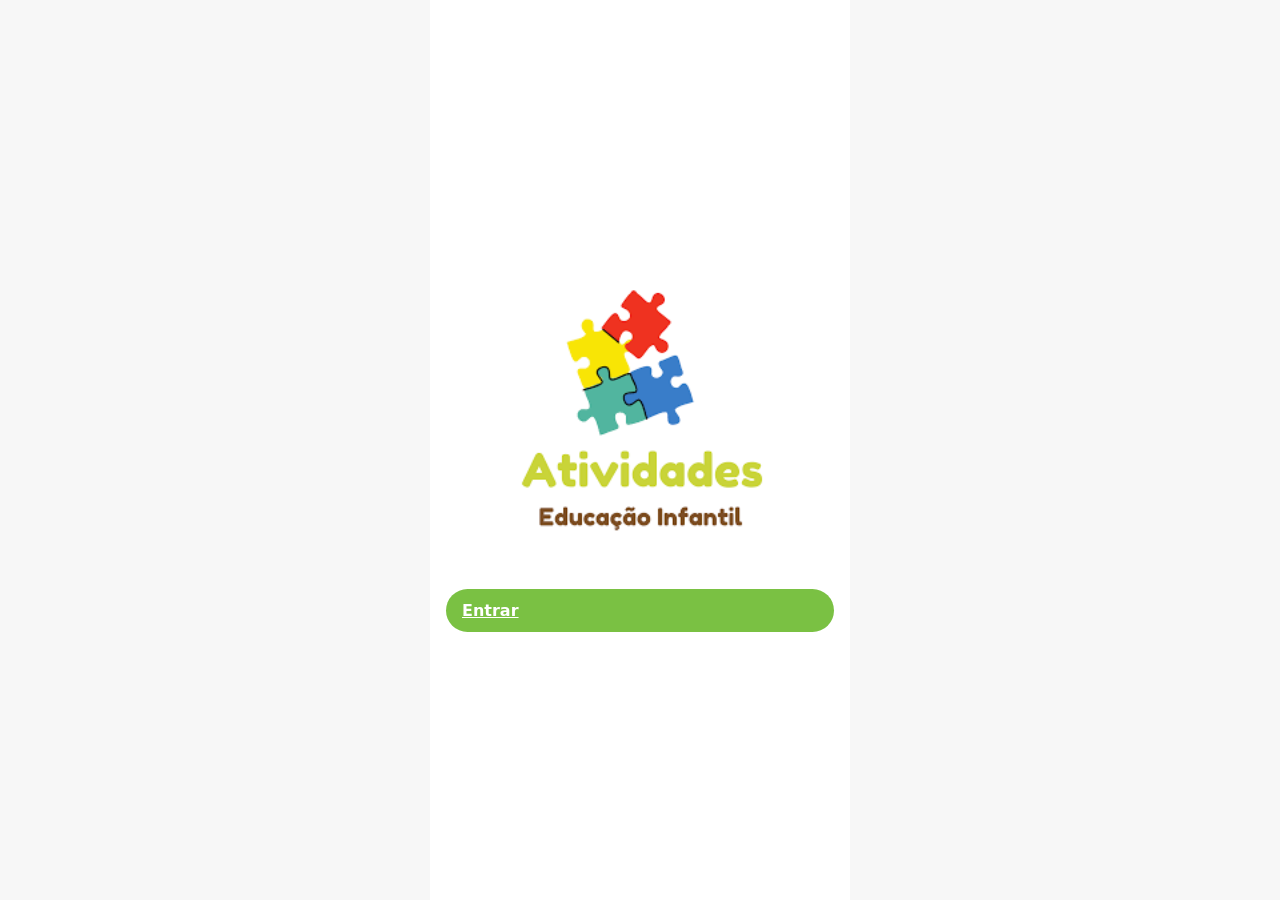
<file: index.html>
<!DOCTYPE html>
<html lang="pt-BR">
<head>
  <meta charset="UTF-8">
  <meta name="viewport" content="width=device-width, initial-scale=1.0">
  <title>Página Inicial</title>
  <link rel="stylesheet" href="style.css">
</head>
<body>
  <div class="screen">
    <!-- Cabeçalho -->

    <!-- Conteúdo principal -->
   <main class="main main-index">
      <!-- Logo centralizado e maior -->
      <img src="assets/logo1.png" alt="Logo" class="logo-big">

      <!-- Botão abaixo do logo -->
      <div class="button-container">
        <a href="login.html" class="btn">Entrar</a>
      </div>
    </main>
  </div>
</body>
</html>
</file>
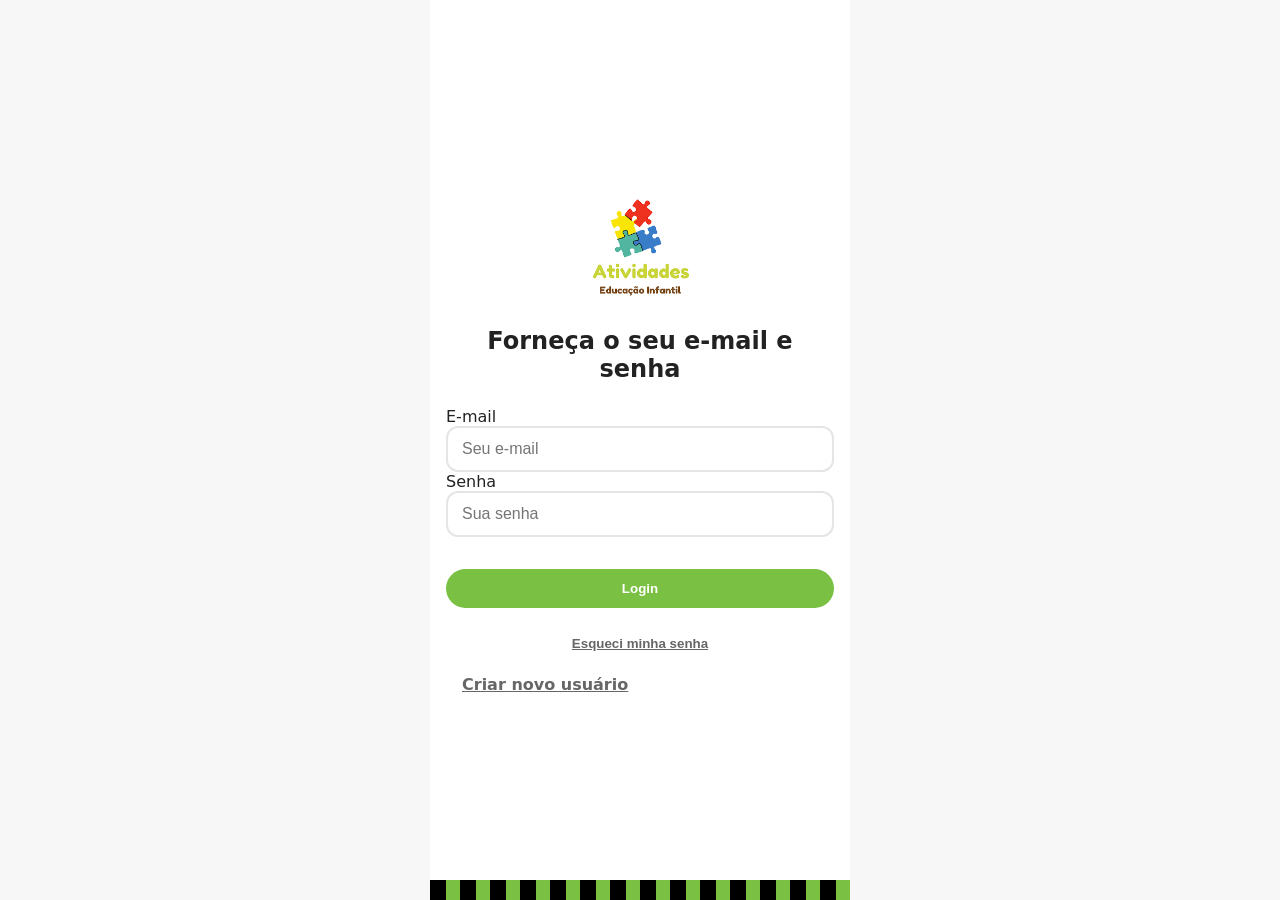
<file: atividade.html>
<!DOCTYPE html>
<html lang="pt-BR">
<head>
  <meta charset="UTF-8">
  <title>Atividade</title>
  <meta name="viewport" content="width=device-width, initial-scale=1">
  <link rel="stylesheet" href="style.css">
</head>
<body>
  <div class="screen">
    <div class="header">
      <div class="hamburger"></div>
    </div>

    <main class="main center">
      <!-- script.js injeta conteúdo aqui conforme o id da URL -->
      <div id="activityContainer"></div>
      <a class="btn link mt-8" href="ideias.html">Voltar</a>
    </main>

    <div class="footer"></div>
  </div>

  <script src="script.js"></script>
</body>
</html>
</file>
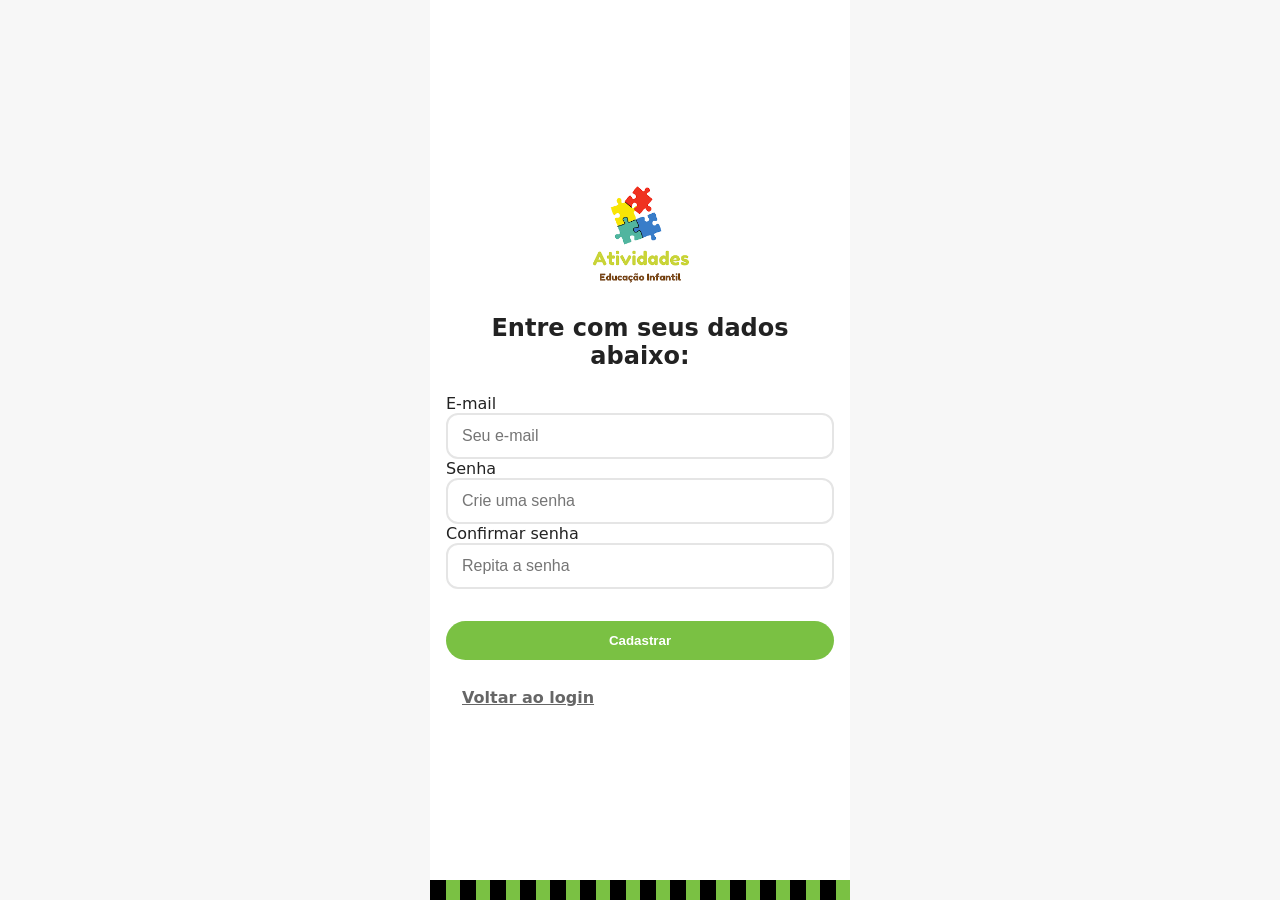
<file: cadastro.html>
<!DOCTYPE html>
<html lang="pt-BR">
<head>
  <meta charset="UTF-8">
  <title>Cadastrar usuário</title>
  <meta name="viewport" content="width=device-width, initial-scale=1">
  <link rel="stylesheet" href="style.css">
</head>
<body>
  <div class="screen">
   
    <main class="main main-auth">
      <img src="assets/logo1.png" class="logo" alt="logo">
      
      <h1 class="center">Entre com seus dados abaixo:</h1>

      <!-- O script.js faz a validação e salva no LocalStorage -->
      <form id="registerForm" class="mt-4">
        <label>E-mail</label>
        <input class="input" type="email" name="email" placeholder="Seu e-mail" required>

        <label class="mt-4">Senha</label>
        <input class="input" type="password" name="password" placeholder="Crie uma senha" required>

        <label class="mt-4">Confirmar senha</label>
        <input class="input" type="password" name="confirm" placeholder="Repita a senha" required>

        <button class="btn mt-8" type="submit">Cadastrar</button>
        <a class="btn link mt-4" href="login.html">Voltar ao login</a>
      </form>
    </main>

    <div class="footer"></div>
  </div>

  <script src="script.js"></script>
</body>
</html>
</file>
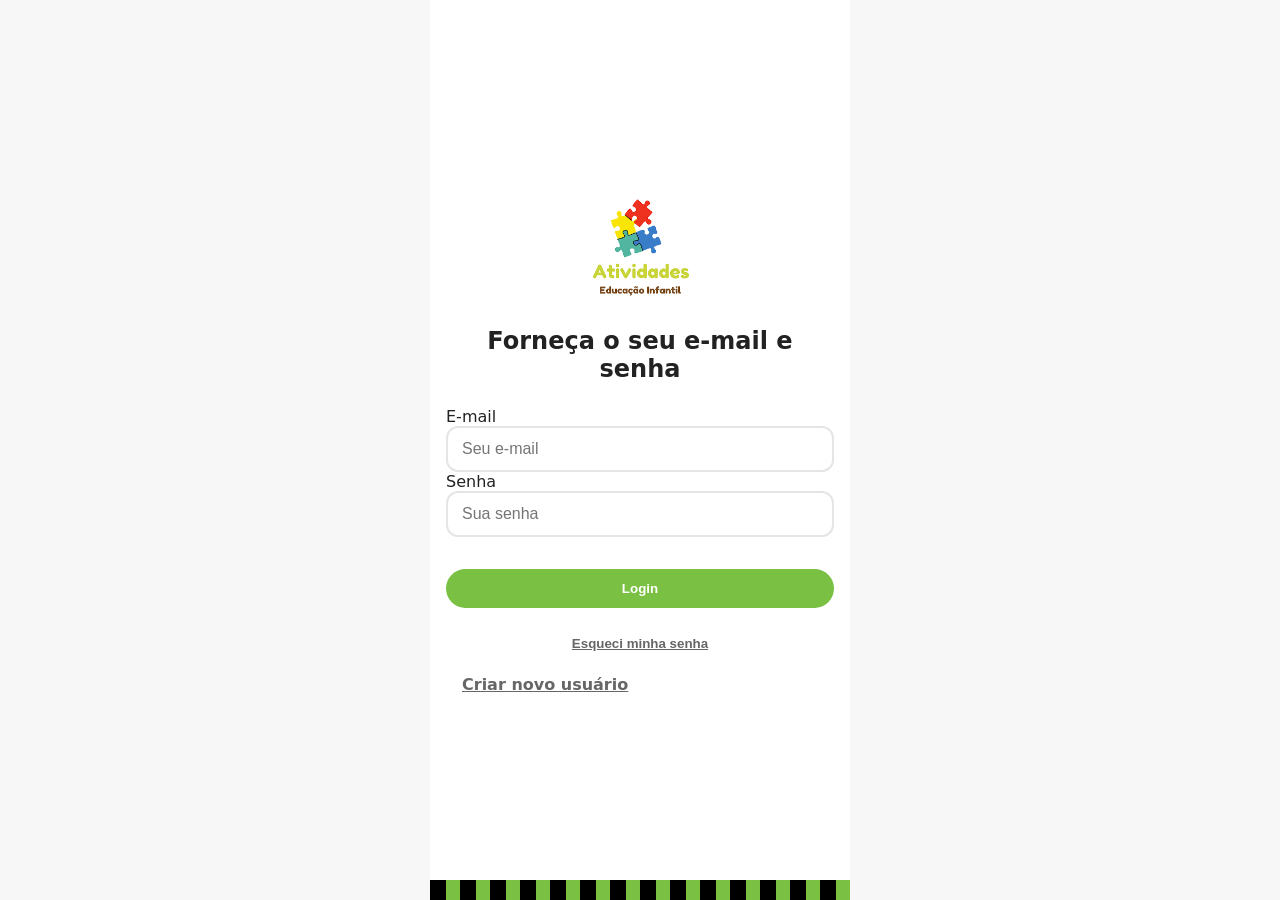
<file: criar.html>
<!DOCTYPE html>
<html lang="pt-BR">
<head>
  <meta charset="UTF-8">
  <title>Criar tarefa</title>
  <meta name="viewport" content="width=device-width, initial-scale=1">
  <link rel="stylesheet" href="style.css">
</head>
<body>
  <div class="screen">
    <div class="header">
      <div class="hamburger"></div>
    </div>

    <main class="main">
      <h1>Criar tarefas</h1>

      <!-- O script.js faz upload (DataURL) e salva no LocalStorage -->
      <form id="createTaskForm" class="mt-4">
        <label>Título da tarefa</label>
        <input class="input" name="title" type="text" placeholder="Ex.: Ler capítulo 1" required>

        <label class="mt-4">Descrição</label>
        <textarea class="textarea" name="description" placeholder="Detalhes da tarefa"></textarea>

        <label class="mt-4">Imagem (opcional)</label>
        <input class="file" name="image" type="file" accept="image/*">

        <button class="btn mt-8" type="submit">Salvar tarefa</button>
      </form>

      <a class="btn link mt-4" href="tarefas.html">Minhas tarefas</a>
    </main>

    <div class="footer"></div>
  </div>

  <script src="script.js"></script>
</body>
</html>
</file>
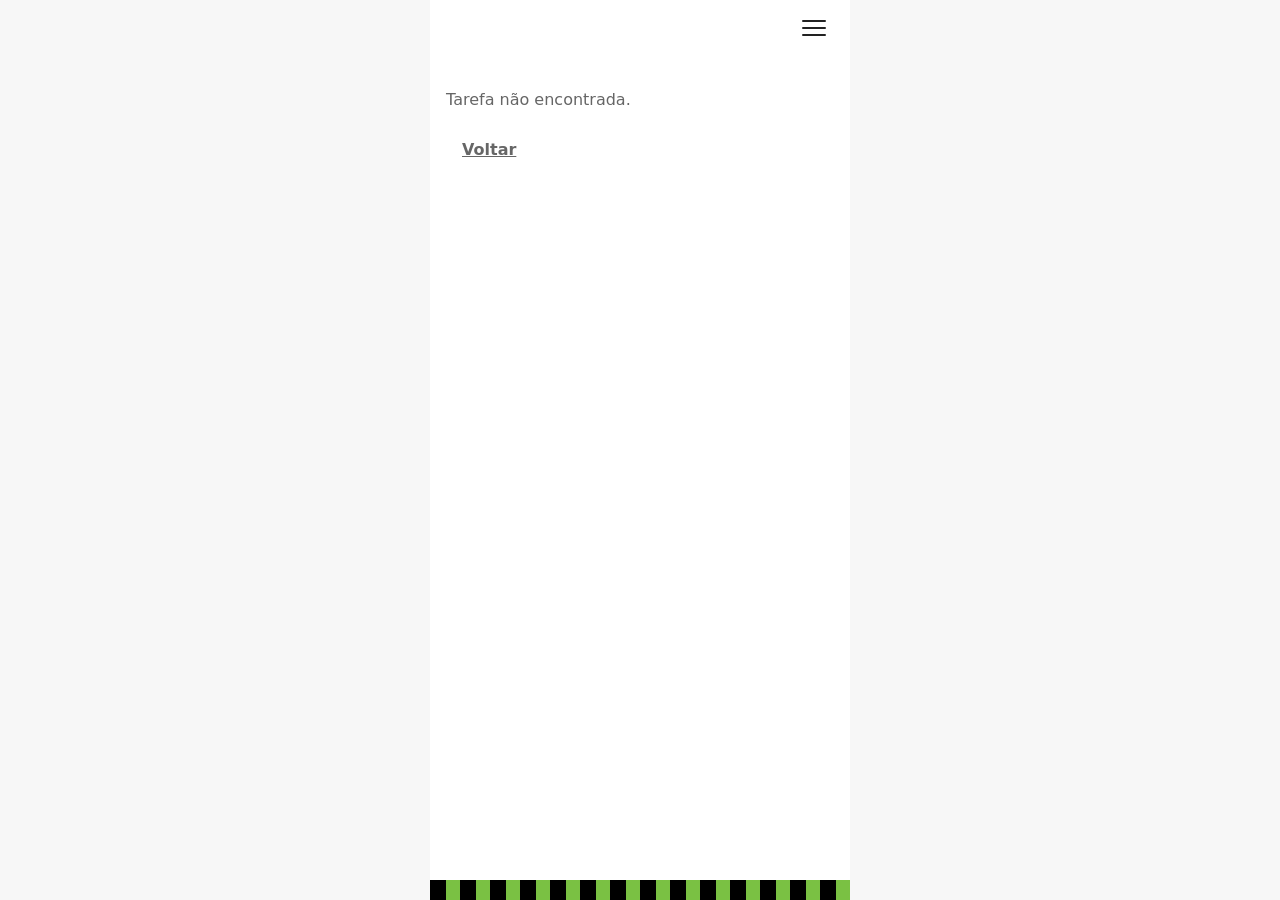
<file: detalhes.html>
<!DOCTYPE html>
<html lang="pt-BR">
<head>
  <meta charset="UTF-8">
  <title>Tarefa</title>
  <meta name="viewport" content="width=device-width, initial-scale=1">
  <link rel="stylesheet" href="style.css">
</head>

<body>
  <div class="screen">

    <div class="header">
      <div class="hamburger"></div>
    </div>

    <main class="main tarefa-page">

      <div id="taskContainer"></div>

     <a class="btn link task-back" href="tarefas.html">Voltar</a>
      
    </main>

    <div class="footer"></div>

  </div>

  <script src="script.js"></script>
</body>
</html>
</file>
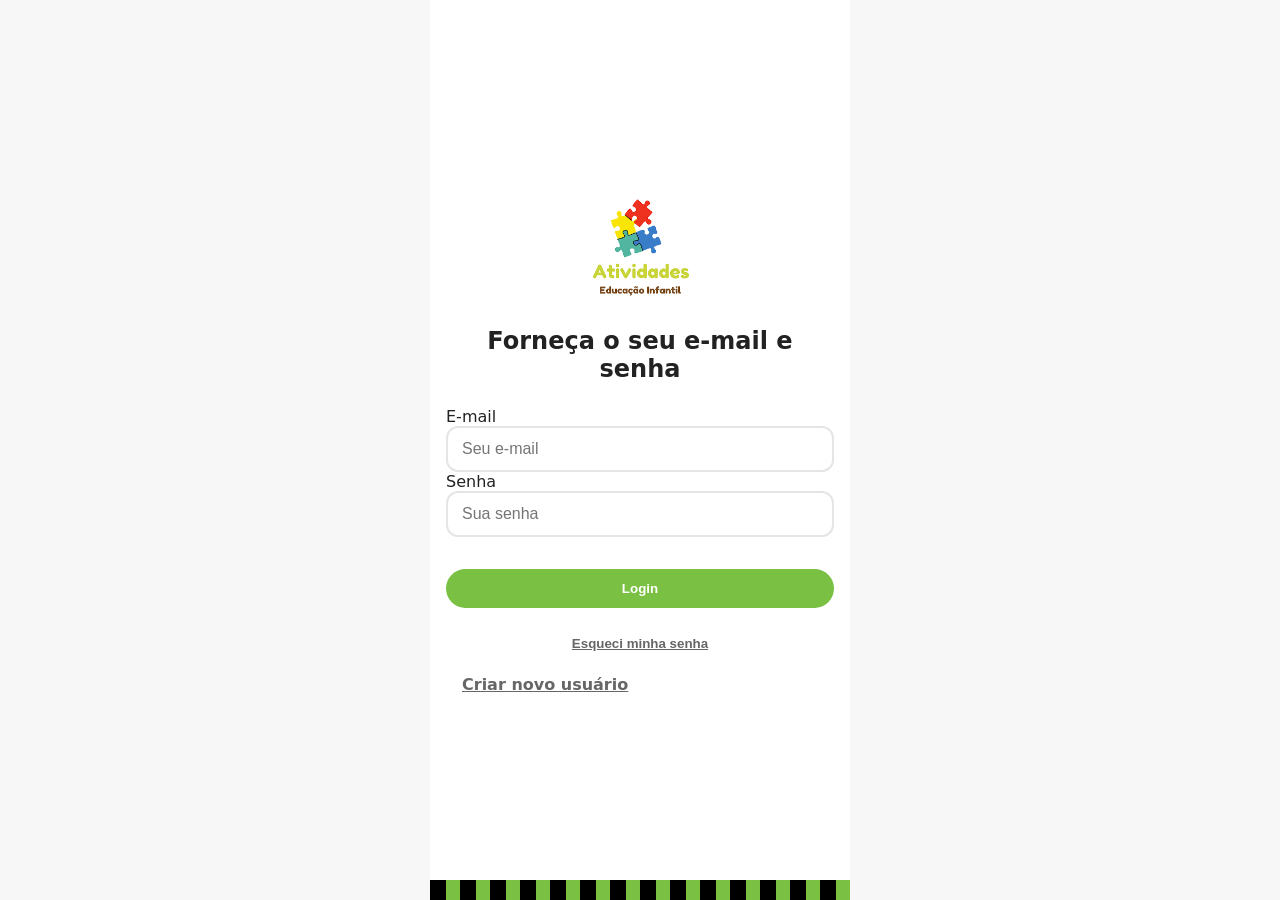
<file: livro.html>
<!DOCTYPE html>
<html lang="pt-BR">
<head>
  <meta charset="UTF-8">
  <title>Livro</title>
  <meta name="viewport" content="width=device-width, initial-scale=1">
  <link rel="stylesheet" href="style.css">
</head>
<body>
  <div class="screen">
    <div class="header">
      <div class="hamburger"></div>
    </div>

 <main class="main main-book center">
      <!-- script.js injeta conteúdo conforme ?id= -->
      <div id="bookContainer"></div>
      <a class="btn link mt-8" href="indicacoes.html">Voltar</a>
    </main>

    <div class="footer"></div>
  </div>

  <script src="script.js"></script>
</body>
</html>
</file>
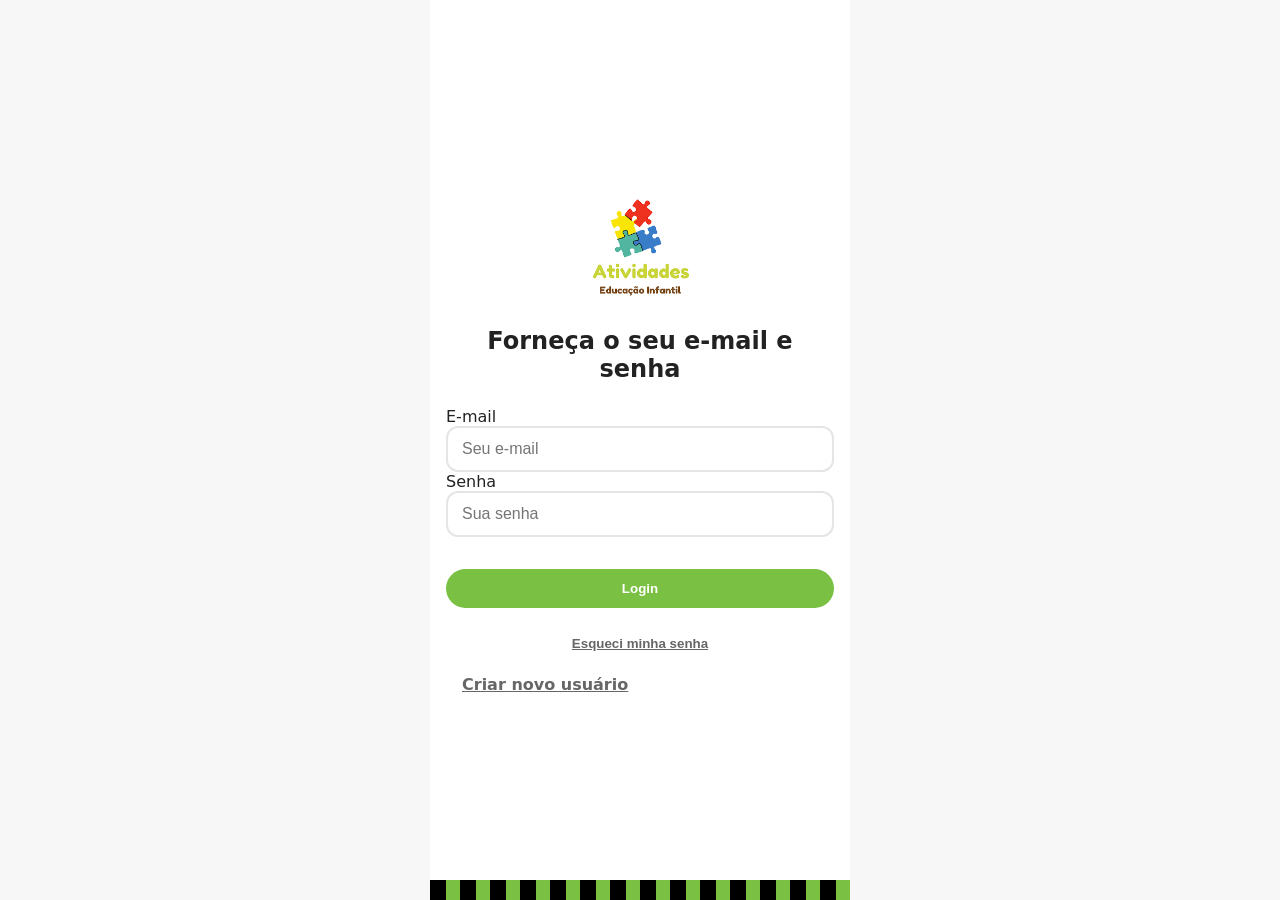
<file: login.html>
<!DOCTYPE html>
<html lang="pt-BR">
<head>
  <meta charset="UTF-8">
  <title>Login</title>
  <meta name="viewport" content="width=device-width, initial-scale=1">
  <link rel="stylesheet" href="style.css">
</head>
<body>
  <div class="screen">

   <main class="main main-auth">
      <img src="assets/logo1.png" class="logo" alt="logo">
      <h1 class="center">Forneça o seu e-mail e senha</h1>

      <!-- Form de login; o script.js intercepta o submit -->
      <form id="loginForm" class="mt-4">
        <label>E-mail</label>
        <input class="input" type="email" name="email" placeholder="Seu e-mail" required>

        <label class="mt-4">Senha</label>
        <input class="input" type="password" name="password" placeholder="Sua senha" required>

        <button class="btn mt-8" type="submit">Login</button>

        <button type="button" class="btn link mt-4"
                onclick="alert('Recuperação de senha não implementada (demo).')">
          Esqueci minha senha
        </button>

        <a class="btn link" href="cadastro.html">Criar novo usuário</a>
      </form>
    </main>

    <div class="footer"></div>
  </div>

  <script src="script.js"></script>
</body>
</html>
</file>
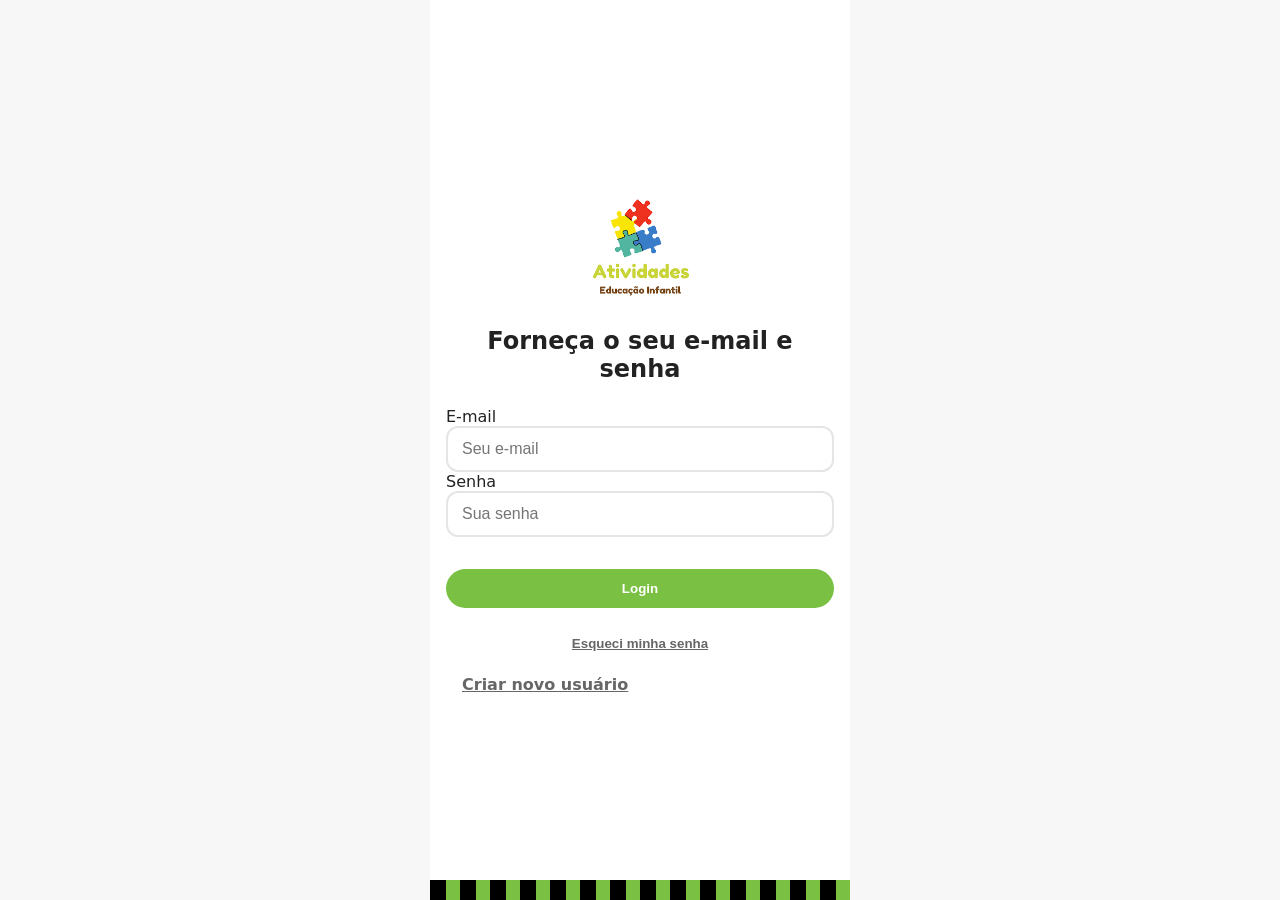
<file: menu.html>
<!DOCTYPE html>
<html lang="pt-BR">
<head>
  <meta charset="UTF-8">
  <title>Menu</title>
  <meta name="viewport" content="width=device-width, initial-scale=1">
  <link rel="stylesheet" href="style.css">
</head>
<body>
  <div class="screen">
    
    <main class="main center">
      <img src="assets/logo2.png" class="logo" alt="logo">
      <h1>Seja bem-vindo!</h1>
      <p>Acesse ou crie tarefas de aprendizagem</p>

      <div class="mt-8" style="display:grid; gap:12px;">
        <a class="btn" href="criar.html">Criar tarefas</a>
        <a class="btn" href="tarefas.html">Minhas tarefas</a>
        <a class="btn" href="ideias.html">Ideias de tarefas</a>
        <a class="btn" href="indicacoes.html">Indicações de livros</a>
      </div>

      <div class="mt-8" style="display:grid; gap:8px;">
        <a class="btn link" href="sobre.html">Sobre nós</a>
        <a class="btn link" href="objetivos.html">Objetivos</a>
        <button id="logoutBtn" class="btn link">Sair</button>
      </div>
    </main>

    <div class="footer"></div>
  </div>

  <script src="script.js"></script>
</body>
</html>
</file>
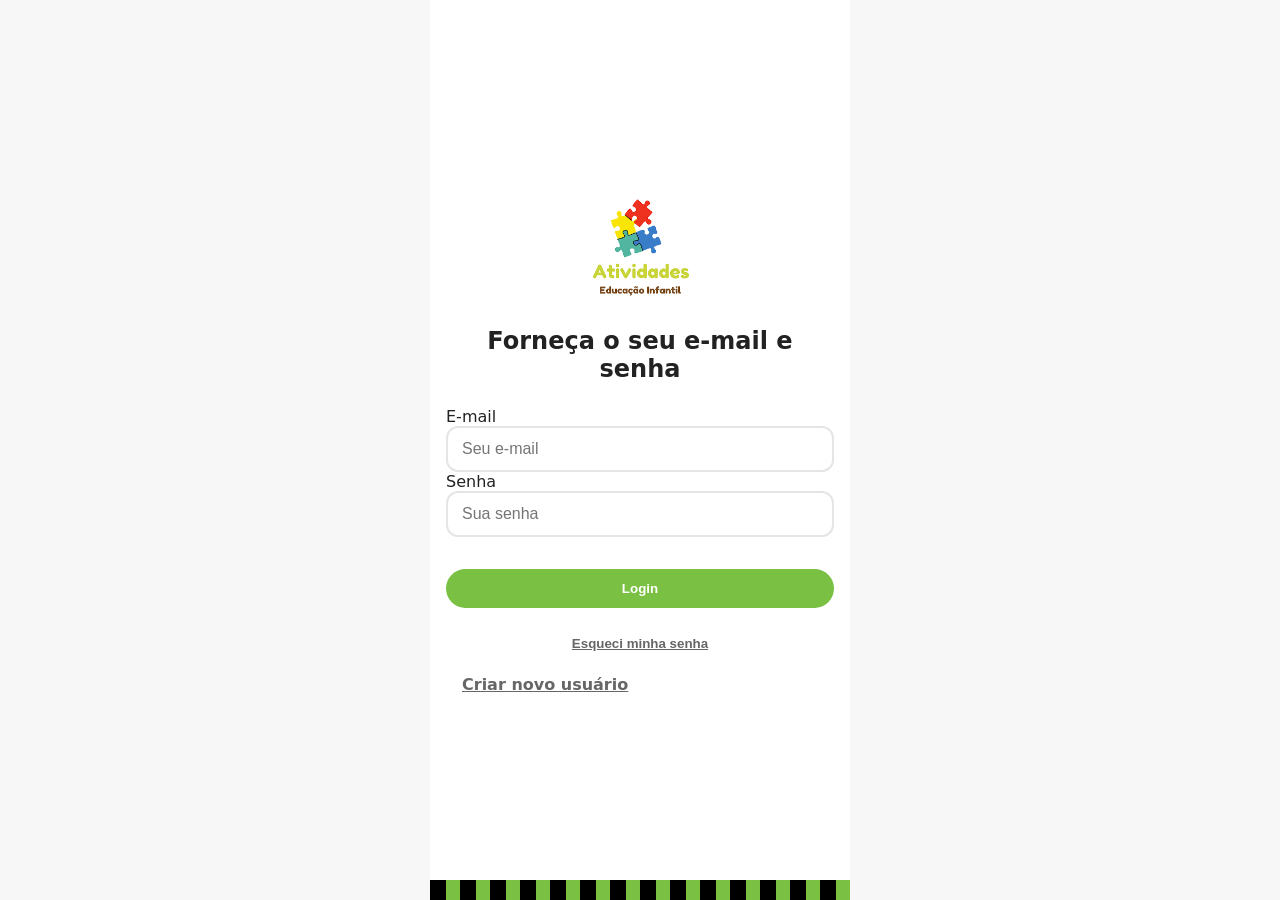
<file: objetivos.html>
<!DOCTYPE html>
<html lang="pt-BR">
<head>
  <meta charset="UTF-8">
  <title>Objetivos</title>
  <meta name="viewport" content="width=device-width, initial-scale=1">
  <link rel="stylesheet" href="style.css">
</head>
<body>
  <div class="screen">
    <div class="header">
      <div class="hamburger"></div>
    </div>

    <main class="main">
      <h1>Objetivos</h1>
      <p class="mt-4">
        O aplicativo tem como objetivo auxiliar a aprendizagem das crianças por meio de atividades educativas, tarefas e conteúdos voltados à alfabetização.
        <br><br>
       Também busca oferecer aos professores uma ferramenta simples para organizar atividades e encontrar conteúdos que possam ser utilizados como apoio em suas aulas.   
      </p>

      <a class="btn link mt-8" href="menu.html">Voltar</a>
    </main>

    <div class="footer"></div>
  </div>

  <script src="script.js"></script>
</body>
</html>
</file>
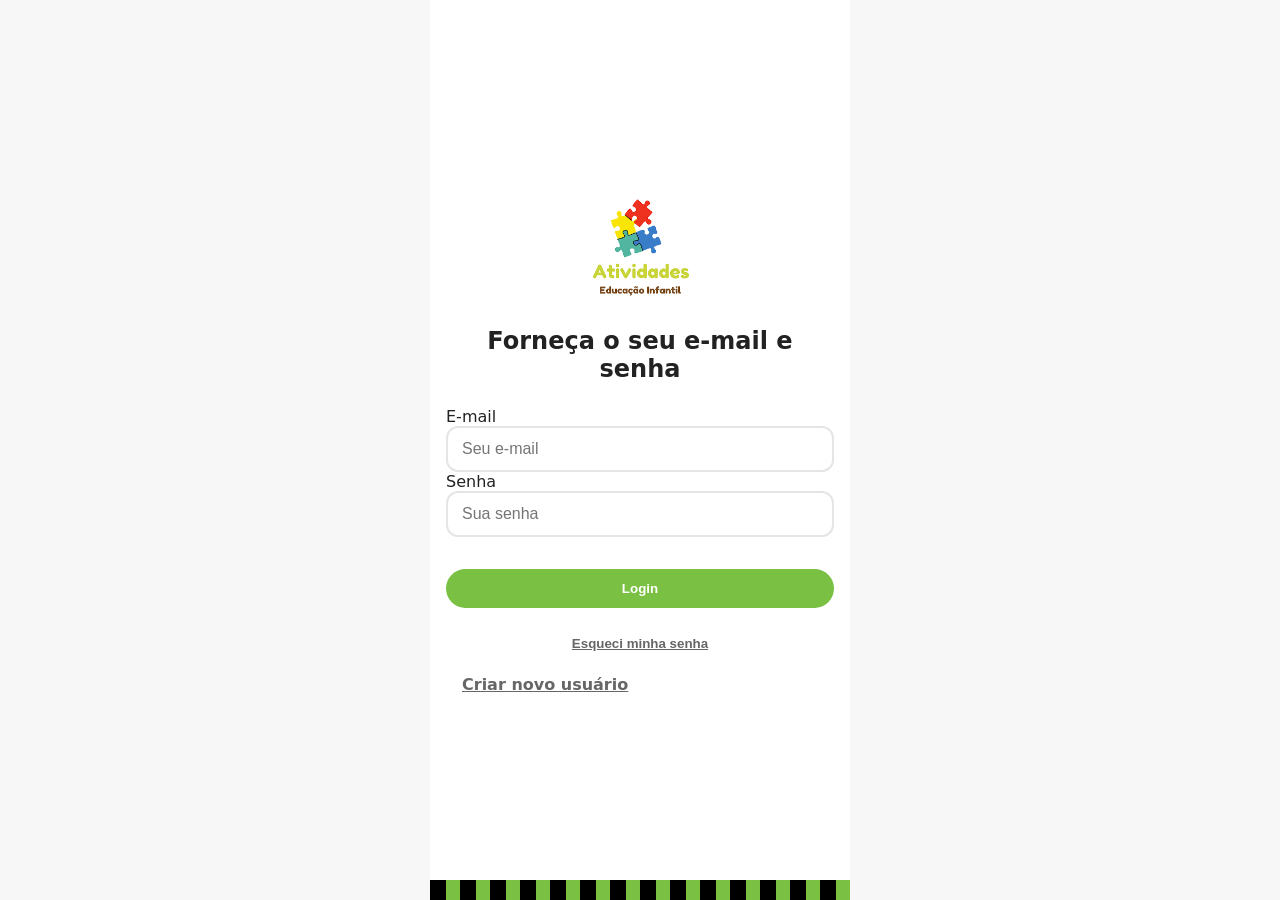
<file: sobre.html>
<!DOCTYPE html>
<html lang="pt-BR">
<head>
  <meta charset="UTF-8">
  <title>Sobre nós</title>
  <meta name="viewport" content="width=device-width, initial-scale=1">
  <link rel="stylesheet" href="style.css">
</head>
<body>
  <div class="screen">
    <div class="header">
      <div class="hamburger"></div>
    </div>

    <main class="main">
      <h1>Sobre nós</h1>
      <p class="mt-4">
        Olá, eu me chamo Juan Weiguert de Lima, eu sou estudante, tenho 20 anos, porém, comecei o projeto com 18. Estou cursando Engenharia de Software na faculdade Uninter do munícipio de Jaguariaíva PR. Estou no terceiro ano do curso. <br> <br>
        
        Eu desenvolvi este aplicativo para auxíliar os professores(as) na hora de aplicar uma aula para os seus alunos. Fiz também na intenção de realizar as atividades extensionistas (Tecnologia Aplicada à Inclusão Digital) da faculdade e também para ganhar mais experiência com a prática de design e o desenvolvimento de software. <br> <br> 
        
        O aplicativo funciona muito bem mesmo sem muitos recursos, feito com muito esforço e dedicação! <br> <br>
          
             Obrigado pela atenção! 
      </p>

      <a class="btn link mt-8" href="menu.html">Voltar</a>
    </main>

    <div class="footer"></div>
  </div>

  <script src="script.js"></script>
</body>
</html>
</file>
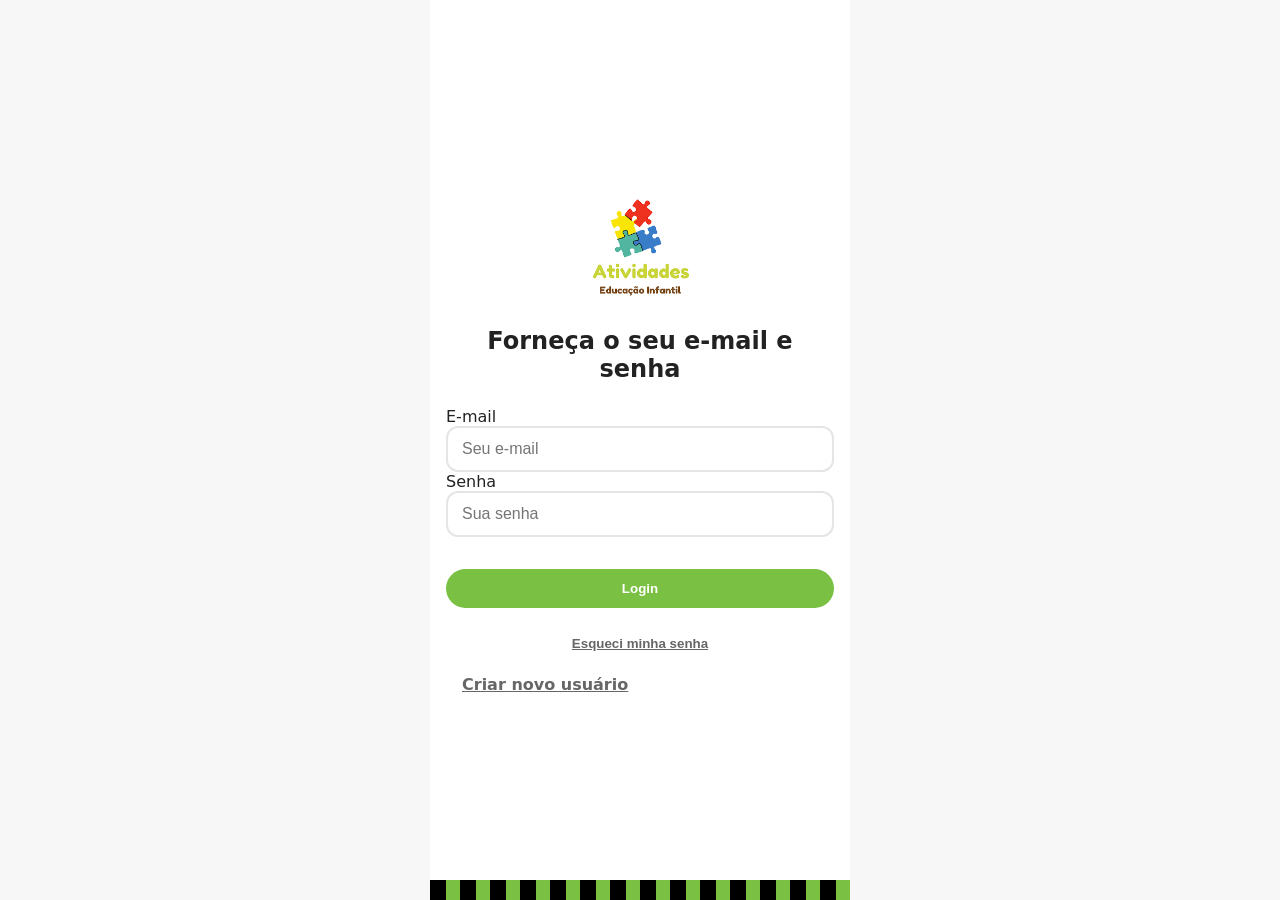
<file: tarefas.html>
<!DOCTYPE html>
<html lang="pt-BR">
<head>
  <meta charset="UTF-8">
  <title>Minhas tarefas</title>
  <meta name="viewport" content="width=device-width, initial-scale=1">
  <link rel="stylesheet" href="style.css">
</head>
<body>
  <div class="screen">
    <div class="header">
      <div class="hamburger"></div>
    </div>

    <main class="main">
      <h1 class="center">Minhas tarefas</h1>
      <!-- script.js popula essa lista -->
      <div id="tasksList" class="list mt-4"></div>

      <a class="btn mt-8" href="criar.html">Criar nova tarefa</a>
      <a class="btn link mt-4" href="menu.html">Voltar ao menu</a>
    </main>

    <div class="footer"></div>
  </div>

  <script src="script.js"></script>
</body>
</html>
</file>
<file: style.css>
/* =========
   Estilos globais do app
   ========= */
:root {
  --app-green: #7ac143;       /* TROCADO pela cor verde do seu Figma */
  --app-green-dark: #5ea530;  /* Sombra/hover da cor principal */
  --text: #222;
  --muted: #666;
  --bg: #f7f7f7;
  --surface: #ffffff;
  --danger: #cc3333;
}

/* IMPORTAÇÃO DE FONTE DO GOOGLE FONTS 
   https://fonts.google.com, copie o <link> e cole no <head> das páginas
   - Ex.: <link href="https://fonts.googleapis.com/css2?family=Poppins:wght@400;600&display=swap" rel="stylesheet">
*/
* { box-sizing: border-box; }

html, body {
  margin: 0;
  padding: 0;
  background: var(--bg);
  color: var(--text);
  font-family: system-ui, -apple-system, Segoe UI, Roboto, Arial, sans-serif;
}

/* “Moldura” para simular celular */
.screen {
  margin: 0 auto;
  width: 100%;
  max-width: 420px;  /* largura mobile confortável */
  min-height: 100dvh;
  background: var(--surface);
  display: flex;
  flex-direction: column;
  overflow: hidden;
}

/* Cabeçalho simples com “hamburger” (decorativo) */
.header {
  display: flex;
  justify-content: flex-end;
  align-items: center;
  height: 56px;
  padding: 0 16px;
}

.hamburger {
  width: 40px;
  height: 40px;
  background: transparent;
  position: relative;
  border-radius: 8px;
  cursor: pointer;
  transition: background-color 0.2s ease;
}

.hamburger:hover {
  background-color: #eeeeee;
}

.hamburger::before,
.hamburger::after {
  content: "";
  width: 24px;
  height: 2px;
  background: var(--text);
  position: absolute;
  left: 8px;
  border-radius: 2px;
}

.hamburger::before {
  top: 12px;
  box-shadow: 0 7px 0 var(--text);
}

.hamburger::after {
  top: 26px;
}

/* Conteúdo principal */
.main {
  padding: 16px;
  flex: 1;
}

/* Rodapé com “faixa xadrez” */
.footer {
  height: 20px;
  width: 100%;
  flex-shrink: 0;
  background-image:
    repeating-linear-gradient(90deg, #000 0 16px, var(--app-green) 16px 30px);
}

/* Utilitários */
.center { text-align: center; }
.mt-8 { margin-top: 32px; }
.mb-8 { margin-bottom: 32px; }
.mt-4 { margin-top: 16px; }
.mb-4 { margin-bottom: 16px; }

.logo {
  display: block;
  margin: 16px auto 8px;
  width: 120px;           /* ajuste conforme SVG/PNG */
  height: auto;
}

h1, h2, h3 { margin: 8px 0; }
h1 { font-size: 24px; }
h2 { font-size: 20px; }
p { color: var(--muted); line-height: 1.5; }

/* Botões */
.btn {
  display: block;
  width: 100%;
  padding: 12px 16px;
  border: 0;
  border-radius: 999px;    /* “pílula” */
  background: var(--app-green);
  color: #fff;
  font-weight: 600;
  cursor: pointer;
  transition: background .2s ease;
}
.btn:hover { background: var(--app-green-dark); }
.btn.link {
  background: transparent;
  color: var(--muted);
  text-decoration: underline;
  border-radius: 0;
}

/* Inputs */
.input, .textarea, .file {
  width: 100%;
  padding: 12px 14px;
  border: 2px solid #e5e5e5;
  border-radius: 12px;
  background: #fff;
  outline: none;
  font-size: 16px;
}
.input:focus, .textarea:focus, .file:focus {
  border-color: var(--app-green);
}
.textarea { min-height: 120px; resize: vertical; }

/* Cartões / listas */
.card {
  background: #fff;
  border: 1px solid #eee;
  border-radius: 12px;
  padding: 12px;
  box-shadow: 0 1px 3px rgba(0,0,0,.04);
}
.list { display: grid; gap: 12px; }

/* Item de tarefa na lista */
.task {
  display: grid;
  grid-template-columns: 72px 1fr;
  gap: 12px;
  align-items: start;
}
.task img {
  width: 72px;
  height: 72px;
  object-fit: cover;
  border-radius: 8px;
  border: 1px solid #ddd;
}
.task h3 { margin: 0; font-size: 16px; color: var(--text); }
.task p  { margin: 6px 0 0; font-size: 14px; }

/* Botões pequenos */
.actions {
  display: flex; gap: 8px; margin-top: 8px;
}
.btn-small {
  padding: 8px 12px;
  border-radius: 10px;
  background: #efefef;
  color: #333;
  border: 0;
  cursor: pointer;
}

.btn-open {
  background: #3498db;
  color: #fff;
}

.btn-danger { 
   background: var(--danger);
   color: #fff; }

/* Logo maior na tela inicial */
.logo-big {
  width: 300px;   /* aumenta o tamanho do logo */
  max-width: 80%;
  margin: 0 auto 20px;
  display: block;
}

/* ====== Estilo específico para atividade (atividade.html) ====== */
.activity-header {
  text-align: center;       /* centraliza imagem e título */
  margin-bottom: 20px;      /* espaçamento abaixo da imagem */
}

.activity-img {
  width: 80%;              /* ocupa toda a largura do container */
  max-width: 300%;
  height: auto;             /* mantém proporção da imagem */
  display: block;
  margin: 30px auto 12px;      /* centraliza e adiciona margem inferior */
  object-fit: contain;        /* mantém proporção, cortando se necessário */
  border-radius: 12px;      /* cantos arredondados */
}

.activity-title {
  font-weight: 700;         /* negrito */
  font-size: 24px;
  margin: 0;
}

.book-img {
  display: block;
  width: 160px;
  max-height: 290px;
  object-fit: contain;
  margin: 20px auto 25px;
  border-radius: 12px;
}

.menu {
  display: none;
  position: absolute;
  top: 60px;
  right: 10px;
  background: #fff;
  padding: 12px;
  border-radius: 12px;
  box-shadow: 0 4px 8px rgba(0,0,0,0.2);
  z-index: 1000;
}

.menu.active {
  display: block;
}

.menu ul {
  list-style: none;
  margin: 0;
  padding: 0;
}

.menu li {
  margin: 8px 0;
}

.menu a, .menu button {
  text-decoration: none;
  color: var(--text);
  font-size: 16px;
  background: none;
  border: none;
  cursor: pointer;
}

/* Centraliza verticalmente as telas de login e cadastro */
.main-auth {
  display: flex;
  flex-direction: column;
  justify-content: center;
}

/* Centraliza o conteúdo da tela inicial */
.main-index {
  display: flex;
  flex-direction: column;
  justify-content: center;
}

/* ===== Página de detalhes da tarefa ===== */

.task-detail-title {
  text-align: center;
  font-size: 24px;
  margin: 20px 0 24px;
}

.task-detail-img {
  display: block;
  width: 100%;
  max-width: 390px;
  height: 350px;
  object-fit: contain;
  margin: 0 auto 24px;
  border: 1px solid #999;
}

.task-detail-description {
  text-align: center;
  font-size: 20px;
  font-weight: 600;
  line-height: 1.4;
  color: var(--text);
  max-width: 350px;
  margin: 0 auto;
}

.task-detail-img + .task-detail-description {
  margin-top: 10px;
}

/* ===== Página do livro ===== */

.main-book {
  padding: 10px 16px 20px;
}

.main-book #bookContainer {
  width: 100%;
  max-width: 380px;
  margin: 0 auto;
}

.main-book .book-img {
  display: block;
  width: auto;
  max-width: 85%;
  height: 250px;
  object-fit: contain;
  margin: 10px auto 20px;
  border-radius: 12px;
}

.main-book #bookContainer h1 {
  font-size: 25px;
  margin: 0 0 18px;
  text-align: center;
}

.main-book #bookContainer p {
  font-size: 15px;
  line-height: 1.45;
  margin: 0 auto;
  max-width: 360px;
  text-align: center;
}

.main-book .btn.link {
  margin-top: 28px;
}
</file>
